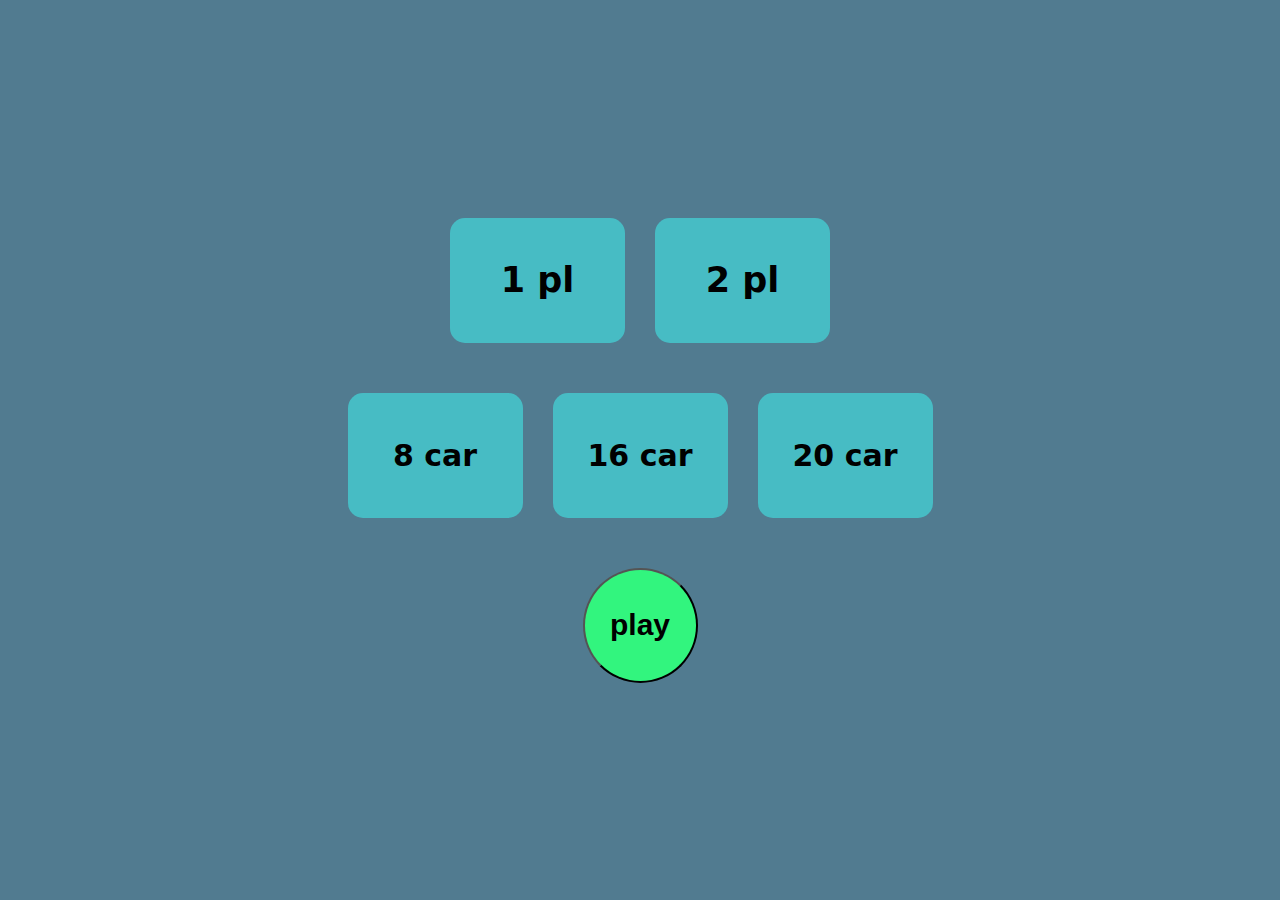
<file: game/index.html>
<!DOCTYPE html>
<html lang="en">
<head>
    <meta charset="UTF-8">
    <meta http-equiv="X-UA-Compatible" content="IE=edge">
    <meta name="viewport" content="width=device-width, initial-scale=1.0">
    <link rel="stylesheet" href="style.css">
    <title>MemoryGame</title>
</head>
<body>
    <div class="game_wrapper"></div>

    <div class="main_menu">
        <div class="players">
            <div data-player="1" class="blocks_style one_player">1 pl</div>
            <div data-player="2" class="blocks_style two_player">2 pl</div>
        </div>

        <div class="game_cards">
            <div data-card="8" class="sum first_section">8 car</div>
            <div data-card="16" class="sum second_section">16 car</div>
            <div data-card="20" class="sum third_section">20 car</div>
        </div>

        <button id="start_btn" class="btn">play</button>
    </div>

    <!-- first play -->

    <div class="inner_game_wrapper inner_wrapper">
        <div class="playground_wrapper">
            <div class="playground">
                <div class="card_body" data-card="airplane">
                    <img class="back-card" src="./icons/airplane.svg" alt="airplane">
                    <img class="front-card" src="./icons/sun.svg" alt="">
                </div>
                
                <div class="card_body" data-card="airplane">
                    <img class="back-card" src="./icons/airplane.svg" alt="airplane">
                    <img class="front-card"  src="./icons/sun.svg" alt="">
                </div>
        
                <div class="card_body" data-card="baseball">
                    <img class="back-card" src="./icons/baseball.svg" alt="baseball">
                    <img class="front-card"  src="./icons/sun.svg" alt="">
                </div>
        
                <div class="card_body" data-card="baseball">
                    <img class="back-card" src="./icons/baseball.svg" alt="baseball">
                    <img class="front-card"  src="./icons/sun.svg" alt="">
                </div>
        
                <div class="card_body" data-card="education">
                    <img class="back-card" src="./icons/education.svg" alt="education">
                    <img class="front-card" src="./icons/sun.svg" alt="">
                </div>
        
                <div class="card_body" data-card="education">
                    <img class="back-card" src="./icons/education.svg" alt="education">
                    <img class="front-card" src="./icons/sun.svg" alt="">
                </div>
        
                <div class="card_body" data-card="fork" >
                    <img class="back-card" src="./icons/fork.svg" alt="fork">
                    <img class="front-card" src="./icons/sun.svg" alt="">
                </div>
        
                <div class="card_body" data-card="fork">
                    <img class="back-card" src="./icons/fork.svg" alt="fork">
                    <img class="front-card" src="./icons/sun.svg" alt="">
                </div>
            </div> 
            
            <div class="back_to">
                <div class="return_to_front">menu</div>
            </div>
        </div>
    </div>

    
    

    <!-- second play -->

    <div class="inner_game_wrapper inner_wrapper">
        <div class="playground_wrapper">
            <div class="for_currency">
                <div class="first_player_total obs">
                    <div class="current first_curr">5</div>
                </div>

                <div class="second_player_total obs">
                    <div class="current sec_curr">5</div>
                </div>
            </div>
            <!-- <div class="first_player_total obs">
                <div class="current first_curr">5</div>
            </div> -->
    
            <div class="playground">
                <div class="card_body" data-card="anchor">
                    <img class="back-card" src="./icons/anchor.svg" alt="airplane">
                    <img class="front-card" src="./icons/front.svg" alt="">
                </div>
                
                <div class="card_body" data-card="anchor">
                    <img class="back-card" src="./icons/anchor.svg" alt="airplane">
                    <img class="front-card"  src="./icons/front.svg" alt="">
                </div>
        
                <div class="card_body" data-card="camera">
                    <img class="back-card" src="./icons/camera.svg" alt="baseball">
                    <img class="front-card"  src="./icons/front.svg" alt="">
                </div>
        
                <div class="card_body" data-card="camera">
                    <img class="back-card" src="./icons/camera.svg" alt="baseball">
                    <img class="front-card"  src="./icons/front.svg" alt="">
                </div>
        
                <div class="card_body" data-card="copybook">
                    <img class="back-card" src="./icons/copybook.svg" alt="education">
                    <img class="front-card" src="./icons/front.svg" alt="">
                </div>
        
                <div class="card_body" data-card="copybook">
                    <img class="back-card" src="./icons/copybook.svg" alt="education">
                    <img class="front-card" src="./icons/front.svg" alt="">
                </div>
        
                <div class="card_body" data-card="cut" >
                    <img class="back-card" src="./icons/cut.svg" alt="fork">
                    <img class="front-card" src="./icons/front.svg" alt="">
                </div>
        
                <div class="card_body" data-card="cut">
                    <img class="back-card" src="./icons/cut.svg" alt="fork">
                    <img class="front-card" src="./icons/front.svg" alt="">
                </div>
        
                <div class="card_body" data-card="airplane">
                    <img class="back-card" src="./icons/airplane.svg" alt="airplane">
                    <img class="front-card" src="./icons/front.svg" alt="">
                </div>
                
                <div class="card_body" data-card="airplane">
                    <img class="back-card" src="./icons/airplane.svg" alt="airplane">
                    <img class="front-card"  src="./icons/front.svg" alt="">
                </div>
        
                <div class="card_body" data-card="baseball">
                    <img class="back-card" src="./icons/baseball.svg" alt="baseball">
                    <img class="front-card"  src="./icons/front.svg" alt="">
                </div>
        
                <div class="card_body" data-card="baseball">
                    <img class="back-card" src="./icons/baseball.svg" alt="baseball">
                    <img class="front-card"  src="./icons/front.svg" alt="">
                </div>
        
                <div class="card_body" data-card="education">
                    <img class="back-card" src="./icons/education.svg" alt="education">
                    <img class="front-card" src="./icons/front.svg" alt="">
                </div>
        
                <div class="card_body" data-card="education">
                    <img class="back-card" src="./icons/education.svg" alt="education">
                    <img class="front-card" src="./icons/front.svg" alt="">
                </div>
        
                <div class="card_body" data-card="fork" >
                    <img class="back-card" src="./icons/fork.svg" alt="fork">
                    <img class="front-card" src="./icons/front.svg" alt="">
                </div>
        
                <div class="card_body" data-card="fork">
                    <img class="back-card" src="./icons/fork.svg" alt="fork">
                    <img class="front-card" src="./icons/front.svg" alt="">
                </div>
            </div>

            <div class="back_to">
                <div class="return_to_front">menu</div>
            </div>
        </div>
    </div>

    <!-- sub_menu -->

    <div class="small_menu">
        <div class="go_to_menu go_to">menu</div>
        <div class="restart go_to">restart</div>
    </div>
    
    
<script src="main.js"></script>
</body>
</html>
</file>
<file: game/style.css>
:root{
    --mw: 568px;
}

*{
    margin: 0;
    padding: 0;
    box-sizing: border-box;
}

body{
    background-color: rgb(81, 123, 144);
}

.game_wrapper{
    position: relative;
    width: 100%;
    height: 100vh;
    display: flex;
    justify-content: center;
    align-items: center;
    transition: opacity 0.4s ease;
    opacity: 1;
}

.main_menu {
    width: 60%;
    height: 80%;
    margin: 30px auto;
    display: flex;
    justify-content: center;
    flex-direction: column;
    align-items: center;
    padding: 35px;
    transition: all 0.4s ease;
    z-index: 5;
    opacity: 1;
}



@media(max-width: 768px){
    .main_menu{
        width: 100%;
        height: 80%;
        margin: 40px;
        padding: 20px;
    }
}

@media(max-width: 568px){
    .main_menu{
        width: 100%;
        height: 80%;
        margin: 40px;
        padding: 20px;
    }
}

/* @media(max-width: 568px){
    .main_menu{
        width: 100%;
        height: 80%;
        margin: 40px auto;
        padding: 20px;
    }
} */

@media(max-height: 568px){
    .main_menu{
        width: 90%;
        height: 90%;
        margin: 0;
        padding: 20px;
    }
}
.players {
    width: 100%;
    height: 125px;
    display: flex;
    justify-content: center;
    align-items: center;
    column-gap: 30px;
    margin: 0 0 50px 0;
}

@media(max-width: 992px){
    .players {
        justify-content: center;
        margin: 0 0 30px 0;
        column-gap: 20px;
    }
    
}

@media(max-width: 768px){
    .players {
        justify-content: center;
        margin: 0 0 30px 0;
        column-gap: 20px;
    }
    
}

@media(max-width: 568px){
    .players {
        justify-content: center;
        margin: 0 0 30px 0;
        column-gap: 15px;
    }
    
}

.blocks_style{
    width: 175px;
    height: 100%;
    display: flex;
    justify-content: center;
    align-items: center;
    background-color: rgb(71, 188, 196);
    border-radius: 15px;
    cursor: pointer;
    font-size: 35px;
    font-weight: 600;
    font-family: system-ui, -apple-system, BlinkMacSystemFont, 'Segoe UI', Roboto, Oxygen, Ubuntu, Cantarell, 'Open Sans', 'Helvetica Neue', sans-serif;
}

@media(max-width: 992px){
    .blocks_style{
        width: 36%;
    }
}

@media(max-width: 768px){
    .blocks_style{
        width: 32%;
    }
}

@media(max-width: 568px){
    .blocks_style{
        width: 32%;
    }
}

.game_cards {
    width: 100%;
    height: 125px;
    display: flex;
    justify-content: center;
    column-gap: 30px;
    margin: 0 0 50px 0;
}

@media(max-width: 992px){
    .game_cards{
        column-gap: 20px;  
        margin: 0 0 30px 0;
    }
}

@media(max-width: 768px){
    .game_cards{
        column-gap: 20px;  
        margin: 0 0 30px 0;
    }
}

@media(max-width: 568px){
    .game_cards{
        column-gap: 15px;  
        margin: 0 0 30px 0;
    }
}
.sum{
    width: 175px;
    height: 100%;
    cursor: pointer;
    display: flex;
    justify-content: center;
    align-items: center;
    flex-direction: column;
    background-color: rgb(71, 188, 196);
    border-radius: 15px;
    font-size: 30px;
    font-weight: 600;
    font-family: system-ui, -apple-system, BlinkMacSystemFont, 'Segoe UI', Roboto, Oxygen, Ubuntu, Cantarell, 'Open Sans', 'Helvetica Neue', sans-serif;
}

@media(max-width: 992px){
    .sum{
        width: 100%;
        height: 100%;
    }
}

@media(max-width: 768px){
    .sum{
        width: 100%;
        height: 100%;
    }
}

@media(max-width: 568px){
    .sum{
        width: 90%;
        height: 100%;
    }
}



.btn{
    width: 115px;
    height: 115px;
    background-color: rgb(50 245 126);
    border-radius: 50%;
    cursor: pointer;
    flex: 0 0 auto;
    font-size: 30px;
    font-weight: 600;
}

.btn:hover{
    background-color: rgb(157, 149, 149);
    cursor: pointer;
}

.btn:active{
    background-color: rgb(255, 255, 255);
    cursor: pointer;
}

@media(max-width: 568px){
    .btn{
        width: 105px;
        height: 105px;
    }
}

@media(max-height: 468px){
    .btn{
        width: 150px;
        height: 80px;
        border-radius: 10px;
        -webkit-border-radius: 10px;
        -moz-border-radius: 10px;
        -ms-border-radius: 10px;
        -o-border-radius: 10px;
}
}

.playground_wrapper{
    width: 100%;
    height: 100vh;
    display: flex;
    justify-content: center;
    align-items: center;
    flex-direction: column;
    padding: 25px;
}

@media(max-width: 568px){
    .playground_wrapper{
        flex-direction: column;
        justify-content: space-evenly;
         
    }
}

@media(max-height: 568px){
    .playground_wrapper{
        flex-direction: column;
        justify-content: space-evenly;
        padding: 15px 25px 40px 25px;
    }
}



.playground{
    width: 500px;
    height: 450px;
    display: flex;
    justify-content: space-evenly;
    flex-flow: row wrap;
    row-gap: 1px;
    margin: 15px 30px 30px 30px;
    perspective: 1000px;
}

@media (max-width: 568px){
    .playground{
        width: 300px;
        height: 500px;
        flex: 0 1 auto;
        margin: 0;
        transition: all 0.7s ease;
        z-index: 3;
    }
 
}

.playground :last-child{
    margin: 0 0 0 0;
}

.obs{
    width: 80px;
    height: 100%;
    margin: 0 10px;
    display: flex;
    justify-content: center;
    align-items: center;
}

.for_currency{
    width: 100%;
    height: 100px;
    display: flex;
    justify-content: center;
    align-items: center;
    margin: 0 0 10px 0;
    column-gap: 100px;
}

@media(max-width: 568px){
    .for_currency{
        width: 100%;
        height: 75px;
    }
}

.back_to{
    width: 100%;
    height: 10%;
    display: flex;
    justify-content: center;
    align-items: center;
    margin: 10px 0 0 0;
}

@media(max-width: 568px){
    .back_to{
        margin: 16px 0 0 0;
    }
}

@media(max-height: 568px){
    .back_to{
        margin: 20px 0 0 0;
    }
}

.return_to_front{
    width: 160px;
    height: 75px;
    font-size: 35px;
    text-transform: capitalize;
    font-weight: 900;
    display: flex;
    justify-content: center;
    align-items: center;
    border-radius: 10px;
    -webkit-border-radius: 10px;
    -moz-border-radius: 10px;
    -ms-border-radius: 10px;
    -o-border-radius: 10px;
    background-color: rgb(186, 172, 93);
    margin: 10px 0;
    flex: 0 1 auto;
    transition: background 0.3s ease;
    -webkit-transition: background 0.3s ease;
    -moz-transition: background 0.3s ease;
    -ms-transition: background 0.3s ease;
    -o-transition: background 0.3s ease;
}

.return_to_front:hover{
    background: rgb(215, 227, 105);
    cursor: pointer;
    border: 3px solid rgb(37, 55, 57);
    box-shadow: 0px 0px 10px rgb(255, 255, 255);
}

@media(max-width: 568px){
    .return_to_front{
        width: 120px;
        height: 55px;
        border-radius: 10%;
        -webkit-border-radius: 10%;
        -moz-border-radius: 10%;
        -ms-border-radius: 10%;
        -o-border-radius: 10%;
}
}

@media(max-height: 568px){
    .return_to_front{
        width: 100px;
        height: 55px;
        border-radius: 10%;
        -webkit-border-radius: 10%;
        -moz-border-radius: 10%;
        -ms-border-radius: 10%;
        -o-border-radius: 10%;
}
}
.current{
    width: 80px;
    height: 80px;
    background-color: #282649;
    border-radius: 50%;
    display: flex;
    justify-content: center;
    align-items: center;
    color: white;
    font-weight: 600;
    border: 5px solid yellowgreen;
    font-size: 45px;
    transition: all 0.6s ease;
}

@media (max-width: 568px){
    .current{
        width: 60px;
        height: 60px;
        font-size: 18px;
    }
}
/* small_menu */

.small_menu {
    position: absolute;
    top: 0px;
    display: none;
    justify-content: center;
    align-items: center;
    width: 530px;
    height: 350px;
    border-radius: 7px;
    background-color: rgb(29, 57, 88);
    margin: 0 auto;
    z-index: 100;
}
 
@media(max-width: 568px){
    .small_menu{
        width: 94%;
        height: 280px;
    }
}
.go_to{
    display: flex;
    justify-content: center;
    align-items: center;
    padding: 70px;
    background-color: rgb(106, 50, 133);
    margin: 17px;
    border-radius: 15px;
}

@media(max-width: 568px){
    .go_to{
        padding: 40px; 
        margin: 17px;
    }
}

.card_body {
    display: flex;
    justify-content: center;
    align-items: center;
    width: calc((100% / 2) - 4px);
    height: 24%;
    background-color: #282649;
    position: relative;
    margin: 0 0 3px 0;
    flex: 0 1 auto;
    border-radius: 8px;
    transition: transform 0.8s;
    transform-style: preserve-3d;
}
.dwa{
    width: calc((100% / 4) - 4px);
}

.card_body:active{
    transform: scale(0.94);
    transition: transform 0.8s;
}

.back-card, .front-card {
    display: block;
    padding: 7px;
    position: absolute;
    backface-visibility: hidden;
}

img{
    display: block;
    
}

.front-card{
    width: 100%;
    height: 100%;
}

.back-card{
 
    width: 80%;
    height: 80%;
    transform: rotateY(180deg);
}

@media (max-width: 568px){
    .back-card{
        width: 70%;
        height: 70%;
    }
}
.card_body{
    z-index: 5;
}
.card_body.flip{
    transform: rotateY(-180deg);
}


.hide{
    
    display: none;
}

.opac{
    transition: all 0.5s ease;
    animation: fadein 0.5s;
}

.opacityout{
    transition: all 0.5s ease;
    animation: fadeout 0.5s;
}

@keyframes fadein {
    from { opacity: 1; }
    to   { opacity: 0; }
}

@keyframes fadeout {
    from { opacity: 0; }
    to   { opacity: 1; }
}

.inner_wrapper{
    width: 100%;
    height: 100%;
    display: none;
}

.show{
    display: flex;
}

.for_btn{
    border: 3px solid black;
    background-color: azure;
}

.inpt{
    display: none;
}

.cur_sum{
    background-color: rgb(36 124 126);
    border-color:#27b346;
    
}
</file>
